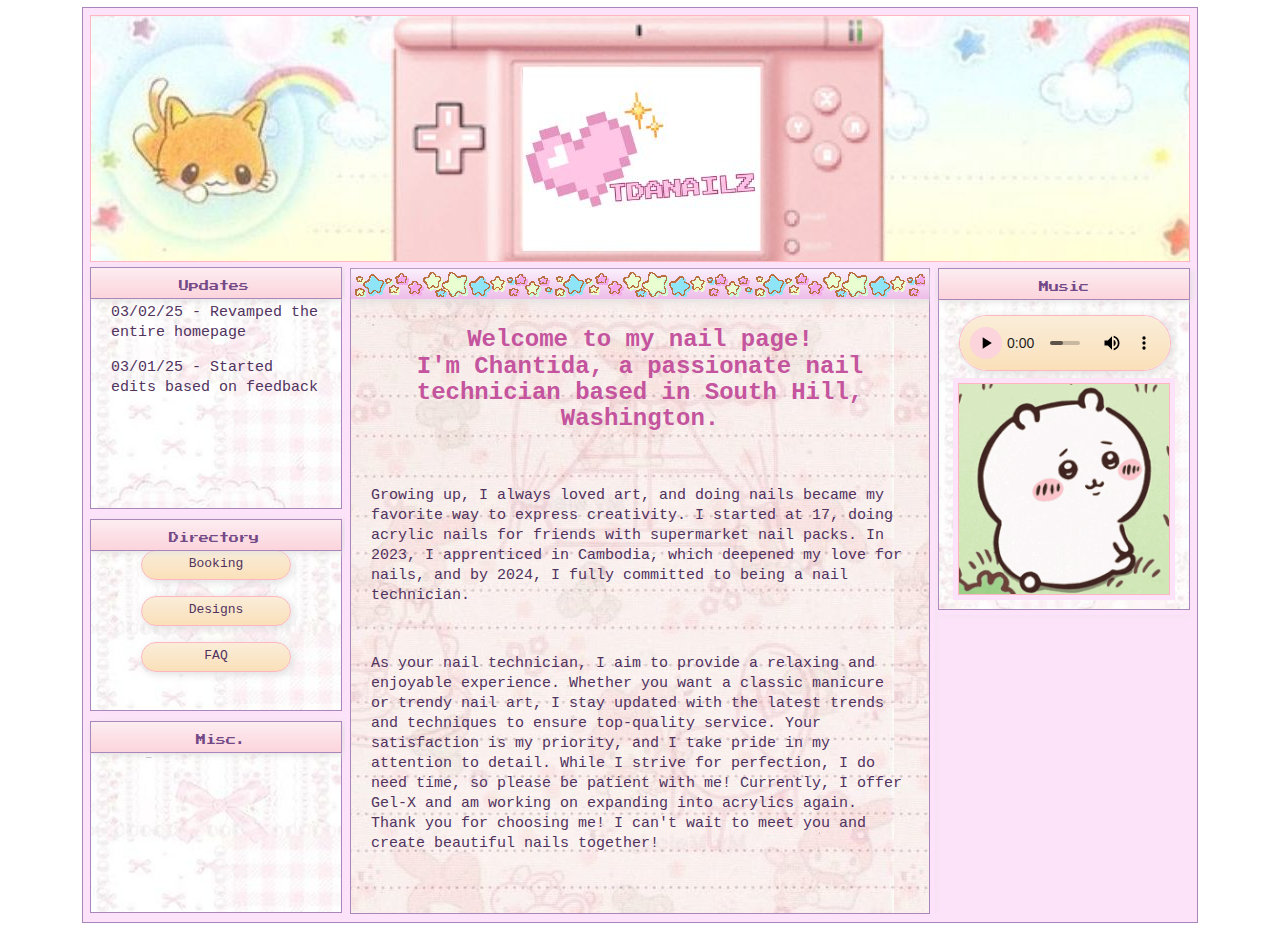
<file: index.html>
<!DOCTYPE html>
<html lang="en">
<head>
    <meta charset="UTF-8">
    <meta name="viewport" content="width=device-width, initial-scale=1.0">
    <title>Website Draft</title>
    <link href="index.css" rel="stylesheet">
    

</head>
<body>
    
    <div class="container">
        <div class="box header"></div>

        <!--updates box-->
        <div class="box updates">
            <h3></h3>
            <p class ="updates-text">Updates</p>

            <p> 03/02/25 - Revamped the entire homepage</p>
            <p> 03/01/25 - Started edits based on feedback</p>
        </div>



        <!--navigation-->
        <div class="box directory">
            <h3></h3>
            <p class="directory-text">Directory</p>

            <a href="booking.html" class="booking-link">Booking</a>
            <br />

            <a href="designs.html" class="designs-link">Designs</a>
            <br />

            <a href="faq.html" class="faq-link">FAQ</a>

        </div>

        <!--instagram box-->
        <div class="box misc">

            <h3></h3>
            <p class="misc-text">Misc.</p>

            <a href="https://www.instagram.com/tdanailz/" class="Instagram">Instagram</a>
            
        </div>

        <!--music-->
        <div class="box music">
            <h3></h3>
            <p class="music-text">Music</p>

            <audio controls loop>
                <source src="my melody - knock2.mp3" type="audio/mpeg" />
            </audio>
            <img src="chii-giffy.gif" class="music-image" />
        </div>

      

        <!--mainfeed/aboutme-->
        <div class="box main">
            <h4></h4>
            <div id="topborder">
            <img src="smallstarborder.gif" />
            <img src="smallstarborder.gif" />
            <img src="smallstarborder.gif" />
            </div>
            <h2>
                Welcome to my nail page!
                <br />
                I'm Chantida, a passionate nail technician based in South Hill, Washington.
            </h2>
            <br />
            <p>

                Growing up, I always loved art, and doing nails became my favorite way to express creativity.
                I started at 17, doing acrylic nails for friends with supermarket nail packs.
                In 2023, I apprenticed in Cambodia, which deepened my love for nails, and by 2024,
                I fully committed to being a nail technician.
            </p>
            <br />
            <p>
                As your nail technician, I aim to provide a relaxing and enjoyable experience.
                Whether you want a classic manicure or trendy nail art, I stay updated with the latest trends and techniques
                to ensure top-quality service. Your satisfaction is my priority, and I take pride in my attention to detail.
                While I strive for perfection, I do need time, so please be patient with me! Currently,
                I offer Gel-X and am working on expanding into acrylics again. Thank you for choosing me!
                I can't wait to meet you and create beautiful nails together!
            </p>
     
        

    </div>

</body>
</html>
</file>
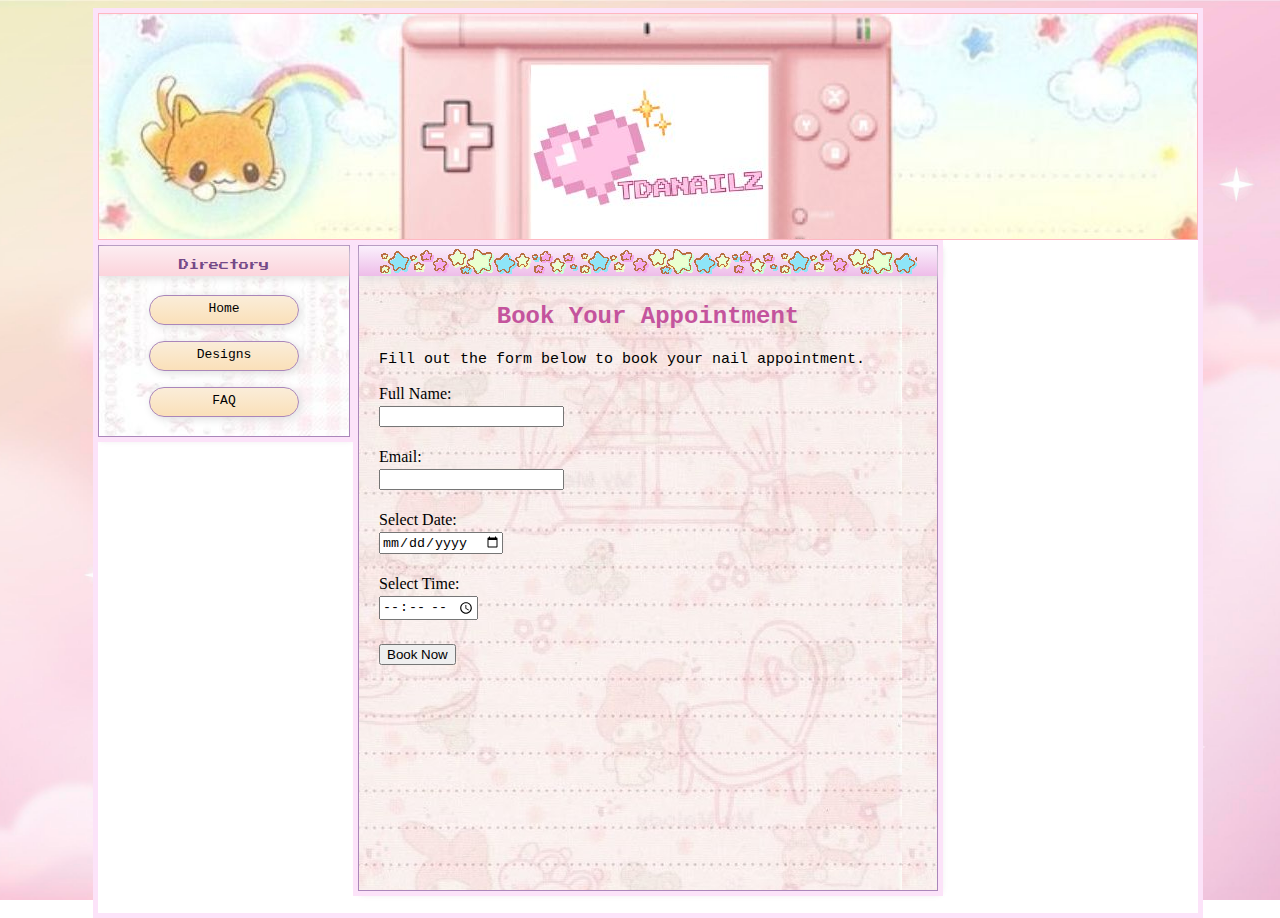
<file: booking.html>
<!DOCTYPE html>
<html lang="en">
<head>
    <meta charset="UTF-8">
    <meta name="viewport" content="width=device-width, initial-scale=1.0">
    <title>Booking</title>
    <link href="booking.css" rel="stylesheet">
</head>
<body>
	
    <div class="container">
        <div class="box header"></div>





        <!--navigation-->
        <div class="box directory">
            <h3></h3>
            <p class="directory-text">Directory</p>

            <a href="index.html" class="index-link">Home</a>
            <br />

            <a href="designs.html" class="designs-link">Designs</a>
            <br />

            <a href="faq.html" class="faq-link">FAQ</a>

        </div>



      

        <!--mainfeed/Booking Form-->
        <div class="box main">
                <h4></h4>
                <div id="topborder">
                	<img src="smallstarborder.gif" />
                	<img src="smallstarborder.gif" />
                	<img src="smallstarborder.gif" />
                </div>
                        
                <h2>Book Your Appointment</h2>
                <p>Fill out the form below to book your nail appointment.</p>

            	<form action="https://formsubmit.co/Bhantidabounn@gmail.com" method="POST">
	                <label for="name">Full Name:</label>
	                <input type="text" id="name" name="name" required>
	            	<br>
	
	                <label for="email">Email:</label>
	                <input type="email" id="email" name="email" required>
	            	<br>
	
	                <label for="date">Select Date:</label>
	                <input type="date" id="date" name="date" required>
	            	<br>
	
	                <label for="time">Select Time:</label>
	                <input type="time" id="time" name="time" required>
	            	<br>
	
	                <button type="submit">Book Now</button>
	            	<br>
            	</form>
        	<p id="confirmation" style="color:green; margin-top:10px; display:none;">Booking Confirmed!</p>
        </div>
     
        

    </div>


    <script>
        document.getElementById("bookingForm").addEventListener("submit", function(event) {
            event.preventDefault();
            document.getElementById("confirmation").style.display = "block";
        });
    </script>
</body>
</html>
</file>
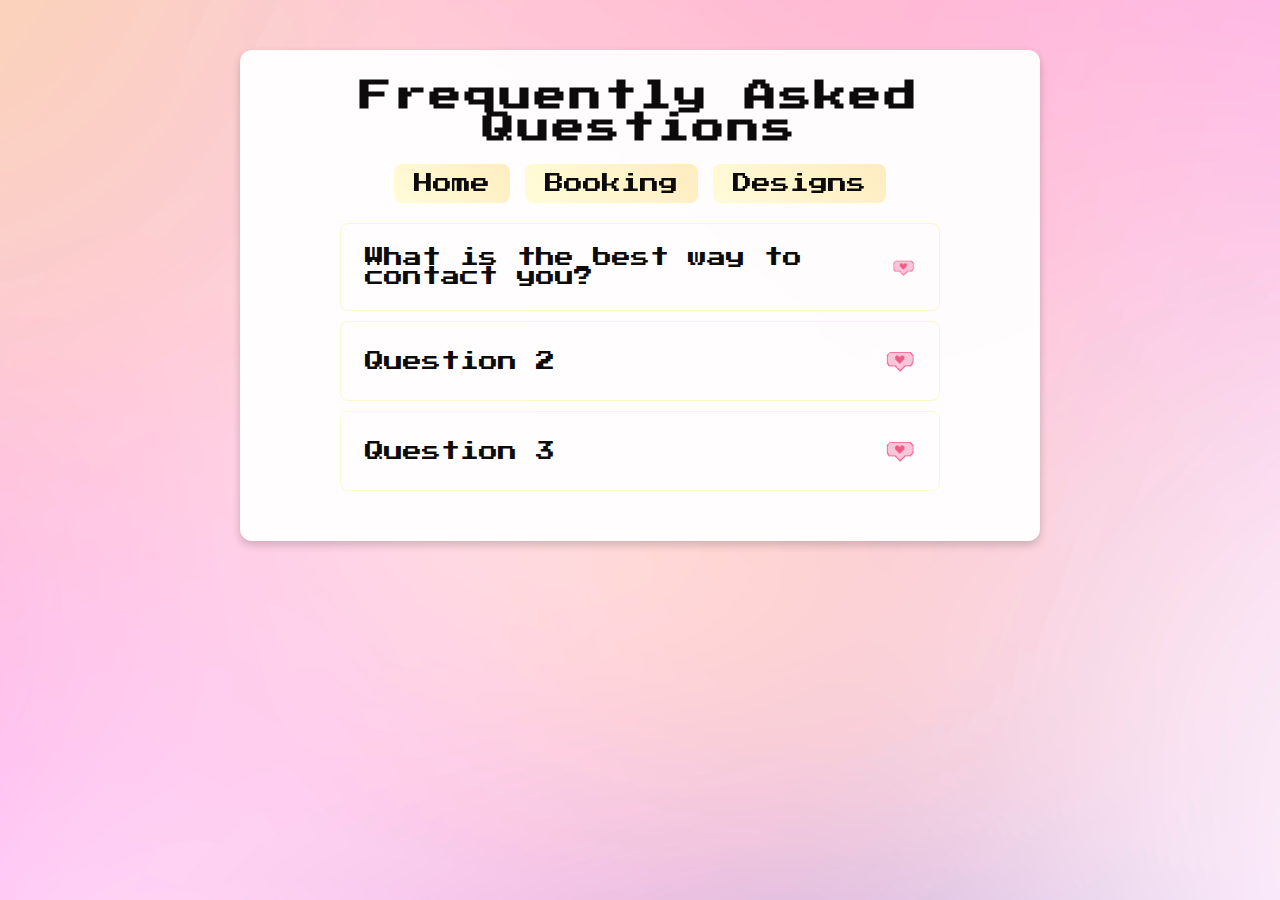
<file: faq.html>
<!DOCTYPE html>
<html lang="en">
  <head>
    <meta charset="UTF-8" />
    <meta name="viewport" content="width=device-width, initial-scale=1.0" />
    <title>Frequently Asked Questions</title>
    <link rel="stylesheet" href="faq.css" />
  </head>
  <body>



<!-- MAIN CONTENT CONTAINER -->

    <div class="content-container">


<!-- TITLE -->
      <div class="wrapper">
        <h1>Frequently Asked Questions</h1>
      </div>

<!-- NAVIGATION BUTTONS -->
      <div class="home-button-container">
        <a href="index.html" class="nav-button">Home</a>
        <a href="booking.html" class="nav-button">Booking</a>
        <a href="designs.html" class="nav-button">Designs</a>
      </div>

<!-- FAQ STARTS HERE -->
      <div class="faq-container">


<!-- FAQ HEAD 1 -->
        <div class="faq">
          <button class="accordion">What is the best way to contact you?</button>
          <div class="panel">
            <p>Reaching me through my Instagram page (linked on the website front homepage) is the best way! Feel free to send me a message.</p>
          </div>
        </div>

<!-- FAQ HEAD 2 -->
        <div class="faq">
          <button class="accordion">Question 2</button>
          <div class="panel">
            <p>Insert here</p>
          </div>
        </div>

<!-- FAQ HEAD 3 -->
        <div class="faq">
          <button class="accordion">Question 3</button>
          <div class="panel">
            <p>Insert here</p>
          </div>
        </div>
      </div>
    </div>

<!-- JAVASCRIPT FOR DROP DOWN FUNCTION -->
    <script>
      var acc = document.getElementsByClassName("accordion");
      var i;

      for (i = 0; i < acc.length; i++) {
        acc[i].addEventListener("click", function () {
          this.classList.toggle("active");
          this.parentElement.classList.toggle("active");

          var panel = this.nextElementSibling;
          if (panel.style.display === "block") {
            panel.style.display = "none";
          } else {
            panel.style.display = "block";
          }
        });
      }
    </script>
  </body>
</html>
</file>
<file: index.css>
﻿@font-face {
    font-family: 'CustomFont1';
    src: url('PressStart2P-Regular.ttf') format('truetype');
}
body {
    overflow-x: hidden;
}
/*the entirety of the content*/
    .container {
    width: 1100px;
    height: 900px;
    margin: auto;
    gap: 20px;
    border: 7px solid #fce3f9;
    background-color: #fce3f9;
    overflow: hidden;
    outline-width: 1px;
    outline-style: solid;
    outline-color: #AA86BA;
    margin-top: 0px;
}

.box {
    border: 1px solid #ffb6c1;
    background: rgba(255, 255, 255, 0.8);
    padding: 20px;
    
}

/*website banner*/
.header {
    
    height: 205px;
    background-image: url('Untitled_design_4.jpg');
    
    
    
}
/*updates box*/
.updates {
    height: 200px;
    background-color: white;
    background-image: url('side_backs.jpg');
    width: 210px;
    border-width: 1px;
    border-color: #AA86BA;
    border-style: solid;
    margin-left: 0px;
    margin-top: 5px;
    box-shadow: 2px 2px 8px #dedede;
    outline-style: solid;
    outline-color: #fce3f9;
    outline-width: 5px;
    overflow-y: scroll;
    overflow-x: hidden;
    scrollbar-width: thin;
    scrollbar-color: #AA86BA #f2e1eb;
    font-family: 'CustomFont1';
    font-size: 10px;
}

/*updates box title*/
    .updates-text {
    font-family: 'CustomFont1';
    font-size: 10px;
    width: 150px;
    text-align: center;
    margin-top: -12px;
    margin-left: 28px;
    color: #744987;
    text-align: center;
    
    
    position: absolute;
    }
.updates-input p {
    font-family: "Lucida Console", "Lucida Sans Typewriter", monaco, "Bitstream Vera Sans Mono", monospace;
    font-size: 13px;
    font-style: normal;
    font-variant: normal;
    font-weight: 400;
    line-height: 20px;
    color: #51335e;
    margin-top: 5px;
    margin-bottom: 5px;
   
    
}
/*directory box*/
.directory {
    background-image: url('side_backs.jpg');
    height: 150px;
    background-color: white;
    width: 210px;
    border-width: 1px;
    border-color: #AA86BA;
    border-style: solid;
    margin-left: 0px;
    margin-top: 10px;
    box-shadow: 2px 2px 8px #dedede;
    outline-style: solid;
    outline-color: #fce3f9;
    outline-width: 5px;
}

/*directory box title*/
.directory-text {
    font-family: 'CustomFont1';
    font-size: 10px;
    width: 150px;
    text-align: center;
    margin-top: -12px;
    margin-left: 28px;
    color: #744987;
    text-align: center;
    position: absolute;
}

.directory-buttons {
    font-family: "Lucida Console", "Lucida Sans Typewriter", monaco, "Bitstream Vera Sans Mono", monospace;
    font-size: 13px;
    display: inline-block;
    width: 150px;
    padding: 5px;
    text-align: center;
    text-decoration: none;
    border: none;
    border-radius: 25px;
    box-sizing: border-box;
    margin-top: 14px;
    margin-bottom: 6px;
    margin-left: -5px;
    text-decoration: none;
    background-image: none;
    color: #51335e;
    box-shadow: none;
    
}
/*navigation buttons*/
a {
    font-family: "Lucida Console", "Lucida Sans Typewriter", monaco, "Bitstream Vera Sans Mono", monospace;
    font-size: 13px;
    display: inline-block;
    width: 150px;
    height: 30px;
    padding: 5px;
    text-align: center;
    text-decoration: none;
    border: 1px solid #ffb6c1;
    border-radius: 25px;
    box-sizing: border-box;
    margin-top: 10px;
    margin-bottom: 6px;
    margin-left: 30px;
    text-decoration: none;
    background-image: linear-gradient(#faedd9,#fae0b9 );
    color: #51335e;
    box-shadow: 2px 2px 8px #dedede;
}


    a:hover {
        border: 2px solid #ffb6c1;  
    }
/*main box */
.main {
    height: 604px;
    background-color: white;
    background-image: url(melody_notepad.jpg);
    width: 538px;
    float: right;
    margin-right: 260px;
    margin-top: -645px;
    border-width: 1px;
    border-color: #AA86BA;
    border-style: solid;
    box-shadow: 2px 2px 8px #dedede;
    outline-style: solid;
    outline-color: #fce3f9;
    outline-width: 5px;
    position:relative;

}

/*misc box*/
.misc {
    background-image: url('side_backs.jpg');
    height: 150px;
    background-color: white;
    width: 210px;
    border-width: 1px;
    border-color: #AA86BA;
    border-style: solid;
    margin-left: 0px;
    margin-top: 10px;
    box-shadow: 2px 2px 8px #dedede;
    outline-style: solid;
    outline-color: #fce3f9;
    outline-width: 5px;
}

/*misc box title*/
.misc-text {
    font-family: 'CustomFont1';
    font-size: 10px;
    width: 180px;
    text-align: center;
    margin-top: -12px;
    margin-left: 20px;
    color: #744987;
    text-align: center;
    position: absolute;
}
.misc a{
    border: none;
    background-image: none;
    box-shadow: none;
    border-width: 0px;
    font-size: 1px;
    background: none;
    width: 1px;
    
    
}

.instagram {
    width: 100px;
    height: 100px;
    align-self: center;
    margin-left: 20px;
    margin-top: 25px;
    box-shadow: none;
}




/*music box*/
.music {
    background-image: url('side_backs.jpg');
    background-color: white;
    border-width: 1px;
    border-color: #AA86BA;
    border-style: solid;
    box-shadow: 2px 2px 8px #dedede;
    outline-style: solid;
    outline-color: #fce3f9;
    outline-width: 5px;
    height: 300px;
    width: 210px;
    margin-top: -645px;
    float: right;
    margin-right: 0px;
}
/*music box title*/
.music-text {
    font-family: 'CustomFont1';
    font-size: 10px;
    width: 120px;
    text-align: center;
    margin-top: -12px;
    margin-left: 45px;
    color: #744987;
    text-align: center;
    position: absolute;
}

/*audio stuff*/
audio {
    border: 0.5px solid #ffb6c1;
    border-radius: 30px;
    width: 210px;
    margin-top: 26px;
    box-shadow: 2px 2px 8px #dedede;
}
    audio::-webkit-media-controls-panel {
        background-image: linear-gradient(#faedd9,#fae0b9);
        color: black;
    }

    audio::-webkit-media-controls-play-button {
        background-color: #fcd4dc;
        border-radius: 50%;
        color: #51335e;
    }

    audio::-webkit-media-controls-play-button:hover {
        background-color: #EEBDE9;
    }

    audio::-webkit-media-controls-time-remaining-display {
        color: black;
    }

/*the gif in the music box*/
.music-image {
    margin-top: 8px;
    margin-left: -1px;
    width: 210px;
    height: 210px;
    border: 1px solid #ffb6c1;
    outline-color: #fce3f9;
    outline-style: solid;
    outline-width: 5px;
}

.box main {
    top: 0;
}

/*subheaders*/
h3 {
    border: 0px solid pink;
    margin-top: -20px;
    margin-left: -20px;
    width: 250px;
    height: 30px;
    text-align: center;
    background-image: linear-gradient(#fcedf1, #fcd4dc);
    box-shadow: 2px 2px 8px #dedede;
    position: absolute;
    outline: 1px solid #AA86BA;
}

/*the gif star border*/
#topborder {
    display: flex; 
    justify-content: space-evenly; 
    align-items: center; 
    width: 571px; 
    margin-top: -58px;
    margin-left: -17px;
    padding: 10px 0; 
    overflow: hidden;
   
    
}
/*mainfeed header*/
h4 {
    border: 0px solid pink;
    margin-top: -20px;
    margin-left: -20px;
    width: 578px;
    height: 30px;
    text-align: center;
    background-image: linear-gradient(#faf0fc, #EEBDE9);
    box-shadow: 2px 2px 8px #dedede;
}

/*this is the header text in pink*/
h2 {
    font-family: "Lucida Console", "Lucida Sans Typewriter", monaco, "Bitstream Vera Sans Mono", monospace;
    font-size: 24px;
    font-style: normal;
    font-variant: normal;
    font-weight: 700;
    line-height: 26.4px;
    text-align: center;
    color: #c4549d;
}

/*this is the body text and updates text*/
p {
    font-family: "Lucida Console", "Lucida Sans Typewriter", monaco, "Bitstream Vera Sans Mono", monospace;
    font-size: 15px;
    font-style: normal;
    font-variant: normal;
    font-weight: 400;
    line-height: 20px;
    color: #51335e;
}

/*the two boxes on the right side of the page*/
.right-column {
    
    display: flex;
    flex-direction: column;
    align-items: flex-end; /* Keeps everything to the right */
    margin-right: 0px;
    z-index: 10;
    width: fit-content;
    position: absolute;
    right: 0;
    top: 0;
   
    
}

/*bottom right image box*/
.random-image {
    background-image: url('cinnabg.jpg');
    background-color: white;
    border-width: 1px;
    border-color: #AA86BA;
    border-style: solid;
    box-shadow: 2px 2px 8px #dedede;
    outline-style: solid;
    outline-color: #fce3f9;
    outline-width: 5px;
    height: 252px;
    width: 210px;
    margin-top: 10px; /* Changed this to positive margin */
    margin-right: 0px;
    display: block; /* Remove float, let it naturally stack */
    clear: both; /* Ensures it doesn't overlap with floated elements */
    position: relative;
    margin-left: auto;
    
}
    /*bottom right image*/
    .random-image img {
        max-width: 235px;
        height: 100%; /* Keeps image proportions */
        margin-top: -2px;
        margin-left: -13px;
        
        display: block; /* Helps prevent weird overflow */
        
    }

    /*manages the main text and right side column stuff*/
    .content-wrapper{
        position: relative;
        width: 100%;
        height: auto;

    }

.group-tag {
    font-family: "Lucida Console", "Lucida Sans Typewriter", monaco, "Bitstream Vera Sans Mono", monospace;
    font-size: 10px;
    text-align: center;
    color: #c4549d;
    margin-top: 80px;
}


/*footer stuff*/
footer {
    width: 100%; /* Full width for consistent centering */
    text-align: center; /* Centers text horizontally */
    position: relative; /* Use relative instead of absolute to avoid fixed positioning issues */
    margin-top: -10px;
    display: flex;
    justify-content: center; /* Keeps content centered */
    align-items: center; /* Vertically aligns content */
    margin-left: 113px;
}

    footer p {
        
        margin-right: -500px;
        font-size: 13px;
    }

        footer p a::after {
            content: ", "; /* Automatically adds a comma with space */
        }

        footer p a:last-of-type::after {
            content: ""; /* Removes comma from the last link */
        }
.name-link {
    border: none;
    background: none;
    box-shadow: none;
    margin-left: -3px;
    margin-right: -3px;
    padding: 0px;
    font-size: 13px;
    display: inline-block;
    width: initial;
    height: none;
    text-decoration: none;
    border-radius: 0px;
    box-sizing: initial;
    margin-top: 0px;
    margin-bottom: 0px;
    text-decoration: none;
    background-image: none;
    color: #51335e;
    font-size: 13px;
}

    .name-link:hover {
        background-color: none;
        border: none;
        color: #c4549d;
    }
</file>
<file: booking.css>
@font-face {
    font-family: 'CustomFont1';
    src: url('PressStart2P-Regular.ttf') format('truetype');
}
/* website background image */
body
{
    overflow-x: hidden;
    background-image: url('mainwebsite-backdrop.jpg');
    background-size: cover;
    background-position: center;
    width: 100vw;
    height: 700px;
    background-attachment: fixed;
}
/*the entirety of the content*/
.container {
    width: 1100px;
    margin: auto;
    gap: 20px;
    border: 5px solid #fce3f9;
    background-color: white;
    height: 900px;
    overflow: hidden;
}

.box {
    border: 1px solid #ffb6c1;
    background: rgba(255, 255, 255, 0.8);
    padding: 20px;
}

/*website banner*/
.header {
    height: 205px;
    background-image: url('Untitled_design_4.jpg');
    margin-bottom: 0%;
    padding-bottom: 0%;
}
/*updates box*/

    /*directory box*/
.directory {
    background-image: url('side_backs.jpg');
    height: 150px;
    background-color: white;
    width: 210px;
    border-width: 1px;
    border-color: #AA86BA;
    border-style: solid;
    margin-left: 0px;
    margin-top: 5px;
    box-shadow: 2px 2px 8px #dedede;
    outline-style: solid;
    outline-color: #fce3f9;
    outline-width: 5px;
}

/*directory box title*/
.directory-text {
    font-family: 'CustomFont1';
    font-size: 10px;
    text-align: center;
    margin-top: -40px;
    color: #744987;
}

/*navigation buttons*/
a {
    font-family: "Lucida Console", "Lucida Sans Typewriter", monaco, "Bitstream Vera Sans Mono", monospace;
    font-size: 13px;
    display: inline-block;
    width: 150px;
    height: 30px;
    padding: 5px;
    text-align: center;
    text-decoration: none;
    border: 1px solid #AA86BA;
    border-radius: 25px;
    box-sizing: border-box;
    margin-top: 10px;
    margin-bottom: 6px;
    margin-left: 30px;
    text-decoration: none;
    background-image: linear-gradient(#faedd9,#fae0b9 );
    color: black;
    box-shadow: 2px 2px 8px #dedede;
}

/*main box */
.main {
    height: 604px;
    background-color: white;
    background-image: url(melody_notepad.jpg);
    width: 538px;
    float: right;
    margin-right: 260px;
    margin-top: -192px;
    border-width: 1px;
    border-color: #AA86BA;
    border-style: solid;
    box-shadow: 2px 2px 8px #dedede;
    outline-style: solid;
    outline-color: #fce3f9;
    outline-width: 5px;
    
}



/*subheaders*/
h3 {
    border: 0px solid pink;
    margin-top: -20px;
    margin-left: -20px;
    width: 250px;
    height: 30px;
    text-align: center;
    background-image: linear-gradient(#fcedf1, #fcd4dc);
    box-shadow: 2px 2px 8px #dedede;
}

/*the gif star border*/
#topborder {
    display: flex; 
    justify-content: space-evenly; 
    align-items: center; 
    width: 100%; 
    margin-top: -58px;
    margin-right: 1px;
    padding: 10px 0; 
    overflow: hidden;
   
    
}
/*mainfeed header*/
h4 {
    border: 0px solid pink;
    margin-top: -20px;
    margin-left: -20px;
    width: 578px;
    height: 30px;
    text-align: center;
    background-image: linear-gradient(#faf0fc, #EEBDE9);
    box-shadow: 2px 2px 8px #dedede;
}

/*this is the header text in pink*/
h2 {
    font-family: "Lucida Console", "Lucida Sans Typewriter", monaco, "Bitstream Vera Sans Mono", monospace;
    font-size: 24px;
    font-style: normal;
    font-variant: normal;
    font-weight: 700;
    line-height: 26.4px;
    text-align: center;
    color: #c4549d;
}

/*this is the body text and updates text*/
p {
    font-family: "Lucida Console", "Lucida Sans Typewriter", monaco, "Bitstream Vera Sans Mono", monospace;
    font-size: 15px;
    font-style: normal;
    font-variant: normal;
    font-weight: 400;
    line-height: 20px;
}


form label {
    display: block;
    margin-bottom: 3px; /* Space below labels */
}

form input {
    display: block;
    margin-bottom: 3px; /* Space below inputs */
}

form button {
    margin-top: 3px; /* Space above button */
}
</file>
<file: faq.css>
/* IMPORT FONT */
@font-face {
  font-family: "CustomFont1"; 
  src: url("PressStart2P-Regular.ttf") format("truetype");
  font-weight: normal;
  font-style: normal;
}



* {
  padding: 0;
  margin: 0;
  box-sizing: border-box;
  font-family: "CustomFont1", sans-serif;
}

/* BACKGROUND IMAGE */
body {
  background: url("project-backdrop.jpg") no-repeat center center fixed;
  background-size: cover; 
}

/* WHITE BOX TO WRAP AROUND FEATURES ON PAGE */
.content-container {
  max-width: 800px; 
  margin: 50px auto; 
  background: white; 
  padding: 30px; 
  border-radius: 12px; 
  box-shadow: 0px 4px 10px rgba(0, 0, 0, 0.2); 
  opacity: 0.95; 
}

/* TITLE CENTERING */
.wrapper {
  text-align: center;
}

.wrapper > h1 {
  letter-spacing: 3px;
}

/* NAVIGATION BUTTONS START HERE */
.home-button-container {
  display: flex;
  justify-content: center;
  gap: 15px; 
  margin-top: 20px; 
}

/* NAVIGATION BUTTON STYLING */
.nav-button {
  display: inline-block;
background: linear-gradient(45deg, #feffd9, #ffefbf);
  color: black;
  padding: 10px 20px;
  font-size: 1.2rem;
  text-decoration: none;
  border-radius: 8px;
  font-weight: normal;
  border: none;
  transition: background 0.3s ease-in-out;
  text-align: center;
  cursor: pointer;
}

/* HOVERING FUNCTION AND STYLE */
.nav-button:hover {
  background-color: #ff1493; 
}

/* FAQ SECTION STARTS HERE */
.faq-container {
  max-width: 600px; 
  margin: 20px auto;
}

/* STYLING FOR EACH QUESTION BOX */
.faq {
  width: 100%;
  border: 1px solid rgba(251, 251, 204, 1);
  margin: 10px auto;
  border-radius: 8px; 
  overflow: hidden;
  background-color: white;
}

/* DROP DOWN BOX FUNCTION AND STYLING */
.accordion {
  width: 100%;
  background-color: white;
  color: rgba(0, 0, 0, 1);
  cursor: pointer;
  font-size: 1.2rem;
  padding: 1.5rem;
  border: none;
  outline: none;
  transition: 0.4s;
  display: flex;
  justify-content: space-between;
  align-items: center;
  font-weight: normal;
  border-radius: 8px; 
  position: relative;
  text-align: left;
}

/* GIF INSERT FOR ICONS NEXT TO QUESTIONS */
.accordion::after {
  content: "";
  background: url("heartmessagebuton.gif") no-repeat center center;
  background-size: contain;
  width: 30px;  
  height: 30px;   display: inline-block;
  transition: transform 0.3s ease-in-out;
}

/* FLIP ANIMATION ON GIF ICON WHEN CLICKED */
.accordion.active::after {
  transform: rotate(180deg);
}


.active,
.accordion:hover {
  background-color: #fcdced;
}

/* CONTENT IN DROPDOWN PANEL */
.panel {
  padding: 1rem;
  background-color: #fcdced;
  display: none;
  border-radius: 0 0 8px 8px; 
}

.panel p {
  color: rgba(0, 0, 0, 0.7);
  font-size: 1.2rem;
  line-height: 1.4;
}
</file>
